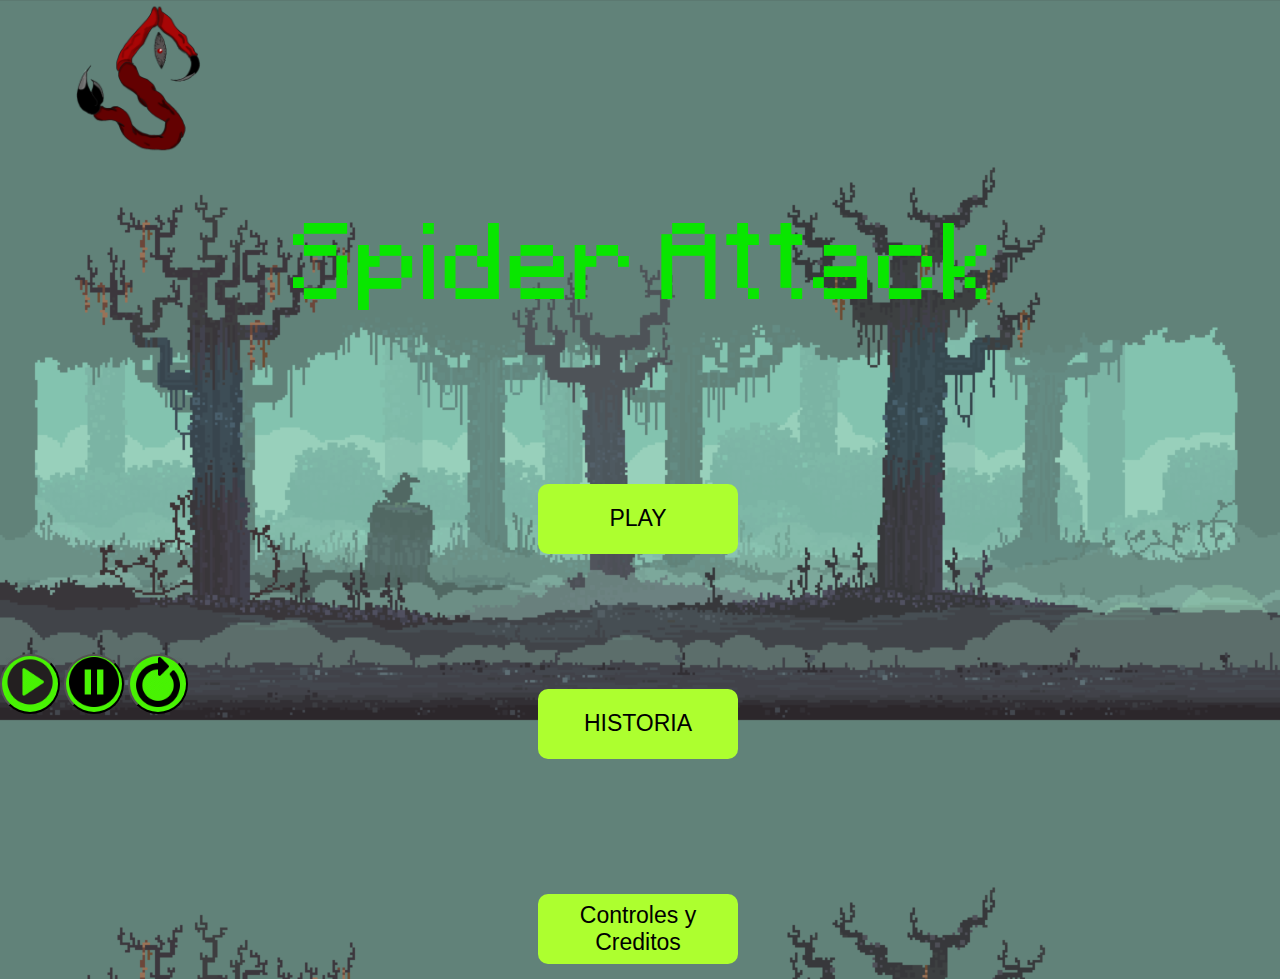
<file: Intentosdejuegoenjs/index.html>
<!DOCTYPE html>
<html lang="es">
<head>
    <meta charset="UTF-8">
    <meta http-equiv="X-UA-Compatible" content="IE=edge">
    <meta name="viewport" content="width=device-width, initial-scale=1.0">
    <title>↳SPIDER ATTACK]Beta</title>
    <link rel="stylesheet" href="css/inicio.css">
    <link rel="stylesheet" href="css/estilosmus.css">
</head>
<img src="images/er.png" alt="" width="300px">
<body style="background-image: url(img/set4.gif);  background-size: 100%;">
    <div id="centro" ><img src="img/letra_04.png" alt=""><br></div>
    <div id="contenedor">
        <button class="boton"><a href="1ndex.html  ">PLAY</a></button><br>
        <button class="boton"><a href="hoja_1.html">HISTORIA</a></button><br>
        <button class="boton"><a href="creditos.html">Controles y Creditos </a></button><br>
    </div>  
 <div>
        <button id="btnReproducir"><img src="img/play1.png" alt="play " width="50"></button>
       <button id="btnPausar"><img src="img/pause.png" alt="pause" width="50"></button>
       <button id="btnReiniciar"><img src="img/recarga.png" alt="recarga" width="50"></button>

   </div>
<script src="js/musica.js"></script>
</body>
</html>
</file>
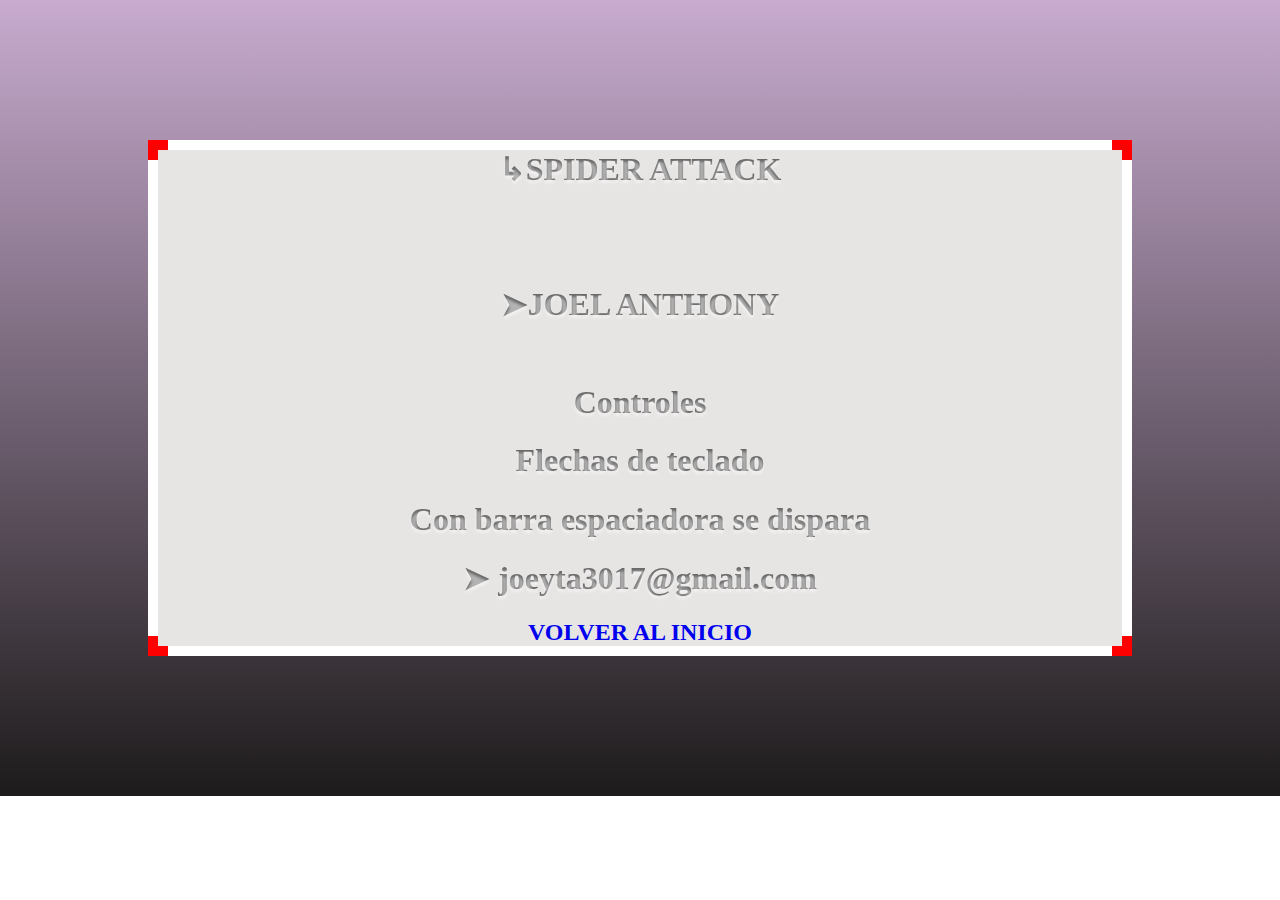
<file: Intentosdejuegoenjs/creditos.html>
<!DOCTYPE html>
<html lang="es">
<head>
    <meta charset="UTF-8">
    <meta http-equiv="X-UA-Compatible" content="IE=edge">
    <meta name="viewport" content="width=device-width, initial-scale=1.0">
    <title>CREDITOS</title>
    <link rel="stylesheet" href="css/creditoss.css">
</head>
<body>
    <div id="demoObject">
        <h1 > ↳SPIDER ATTACK</h1>
        <br>
        <br> 
       
<br>


<h1>➤JOEL ANTHONY </h1>
<br>
<h1> Controles </h1>
<h1> Flechas de teclado</h1>
<h1> Con barra espaciadora se dispara</h1>


<h1>➤ joeyta3017@gmail.com</h1>

<h2><a href="index.html">VOLVER AL INICIO</a></h2>


    </div>

</body>
</html>
</file>
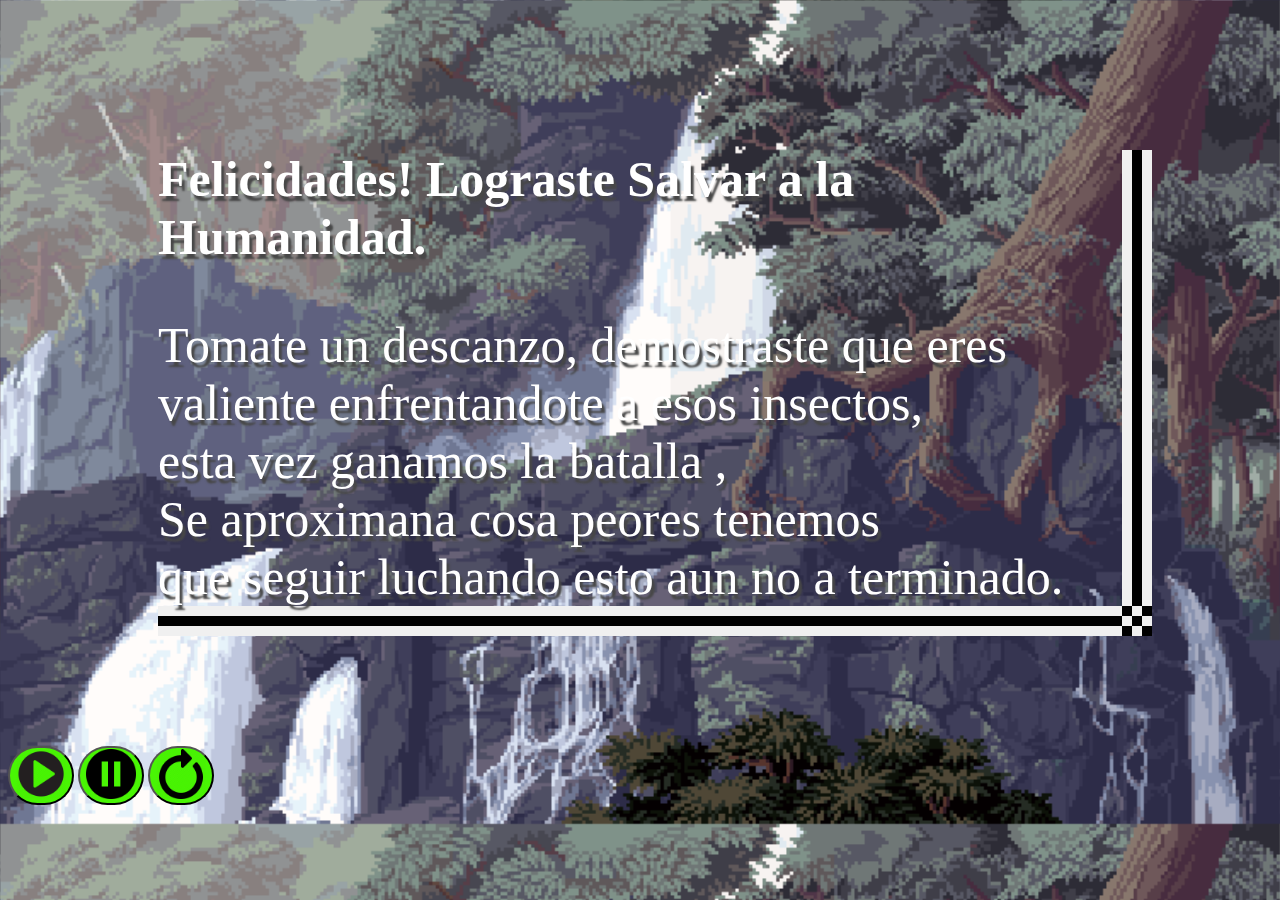
<file: Intentosdejuegoenjs/mapa5.html>
<!DOCTYPE html>
<html lang="es">
<head>
    <meta charset="UTF-8">
    <meta http-equiv="X-UA-Compatible" content="IE=edge">
    <meta name="viewport" content="width=device-width, initial-scale=1.0">
    <title>Spider Attack</title>
    <link rel="stylesheet" href="css/estilosmapa5.css">
    <link rel="stylesheet" href="css/estilosmus.css">
</head>
<body>
    <div id="demo"><h1>Felicidades! Lograste Salvar a la Humanidad.</h1>
    <p>
        Tomate un descanzo, demostraste que eres<br> valiente enfrentandote a esos insectos, <br>
         esta vez ganamos la batalla 
        , <br>Se aproximana cosa peores tenemos <br>que seguir luchando esto aun no a terminado.
        
    </p>
    
    </div>
   
    <div>
        <button id="btnReproducir"><img src="img/play1.png" alt="play " width="50"></button>
       <button id="btnPausar"><img src="img/pause.png" alt="pause" width="50"></button>
       <button id="btnReiniciar"><img src="img/recarga.png" alt="recarga" width="50"></button>
    
    </div>
    <button id="boton"><a href="index.html">Volver al inicio</a></button>
<script src="js/final.js"></script>
</body>
</html>
</file>
<file: Intentosdejuegoenjs/css/inicio.css>
*{
    margin: 0;
    padding: 0;
}
#centro{
    text-align: center;
    margin: 50px;

}

button{
    background-color: #fffffd00;
    border-radius: 159px;
    text-align: center;
    
    font-size: 12px;
    width: 60px;
    height: 60px;
    margin-top: 20px;
    
    
}
#contenedor{
    background-color:transparent ;
    margin: auto;
    padding: auto;
    width: 600px;
    height: 300px;
    
    border-radius: 15px;
    margin-top: 6px;
}
.boton{
    font-size: 23px;
    margin: 15px;
    padding: auto;
    width: 200px;
    height: 70px;
    margin-top: 120px;
    margin-left: 198px;
    border: greenyellow ;
    border-radius: 10px;
    background-color: greenyellow;
    cursor: pointer;
    color: rgb(0, 0, 0);
    transition: all 0.3s;
}
.boton a{
    text-decoration: none;
    color: black;
}
.boton:hover{
    background-color: pink;
    color: rgb(230, 167, 167);
}
</file>
<file: Intentosdejuegoenjs/css/estilosmus.css>
button{
    border-radius: 1000px;
    margin-top: -10px;
    background-color: rgb(73, 245, 4);
    font-size: 12px;
    color: chartreuse;
    
}
a{
    text-decoration: none;
}

#boton{
    margin-left: 1800px;

}
</file>
<file: Intentosdejuegoenjs/css/creditoss.css>
body{
    background: linear-gradient(#c8abcf,#1d1b1b);
     background-repeat: no-repeat;
    background-size: 200%;
    

}
#demoObject {
    margin: 150px;
    -webkit-box-shadow: 0px 20px 0px -10px #FFFFFF, 0px -20px 0px -10px #FFFFFF, 20px 0px 0px -10px #FFFFFF, -20px 0px 0px -10px #FFFFFF, 0px 0px 0px 10px #FF0000, 5px 5px 15px 5px rgba(0,0,0,0); 
    box-shadow: 0px 20px 0px -10px #FFFFFF, 0px -20px 0px -10px #FFFFFF, 20px 0px 0px -10px #FFFFFF, -20px 0px 0px -10px #FFFFFF, 0px 0px 0px 10px #FF0000, 5px 5px 15px 5px rgba(0,0,0,0);
    background: #e7e5e4;
    }
body#tinymce {
        background: #e7e5e4;
    }
h1{
    text-align: center  ;
    color: #FFFFFF;

    
    color: transparent;
    background: #666666;
    -webkit-background-clip: text;
     -moz-background-clip: text;
     background-clip: text;
     text-shadow: 0px 3px 3px rgba(255,255,255,0.5);
        
}
h2{
    text-decoration: none;
    text-align: center;
}
a{
    text-decoration: none;
}
</file>
<file: Intentosdejuegoenjs/css/estilosmapa5.css>
body{
    background-image: url(../images/final1.gif);
    background-size: 100%;
}

#demo {
    -webkit-box-shadow: 10px 0 0 #F0F0F0, 20px 0 0 #000, 30px 0 0 #F0F0F0, 0 10px 0 #F0F0F0, 10px 10px 0 #000, 20px 10px 0 #F0F0F0, 30px 10px 0 #000, 0 20px 0 #000, 10px 20px 0 #F0F0F0, 20px 20px 0 #000, 30px 20px 0 #F0F0F0, 0 30px 0 #F0F0F0, 10px 30px 0 #000, 20px 30px 0 #F0F0F0, 30px 30px 0 #000, 5px 5px 15px 5px rgba(0,0,0,0); 
    box-shadow: 10px 0 0 #F0F0F0, 20px 0 0 #000, 30px 0 0 #F0F0F0, 0 10px 0 #F0F0F0, 10px 10px 0 #000, 20px 10px 0 #F0F0F0, 30px 10px 0 #000, 0 20px 0 #000, 10px 20px 0 #F0F0F0, 20px 20px 0 #000, 30px 20px 0 #F0F0F0, 0 30px 0 #F0F0F0, 10px 30px 0 #000, 20px 30px 0 #F0F0F0, 30px 30px 0 #000, 5px 5px 15px 5px rgba(0,0,0,0);
    margin: 150px;
}
h1, p {
    color: #FFFFFF;

text-shadow: #474747 3px 5px 2px;
color: #FFFFFF;

font-size: 50px;
}
</file>
